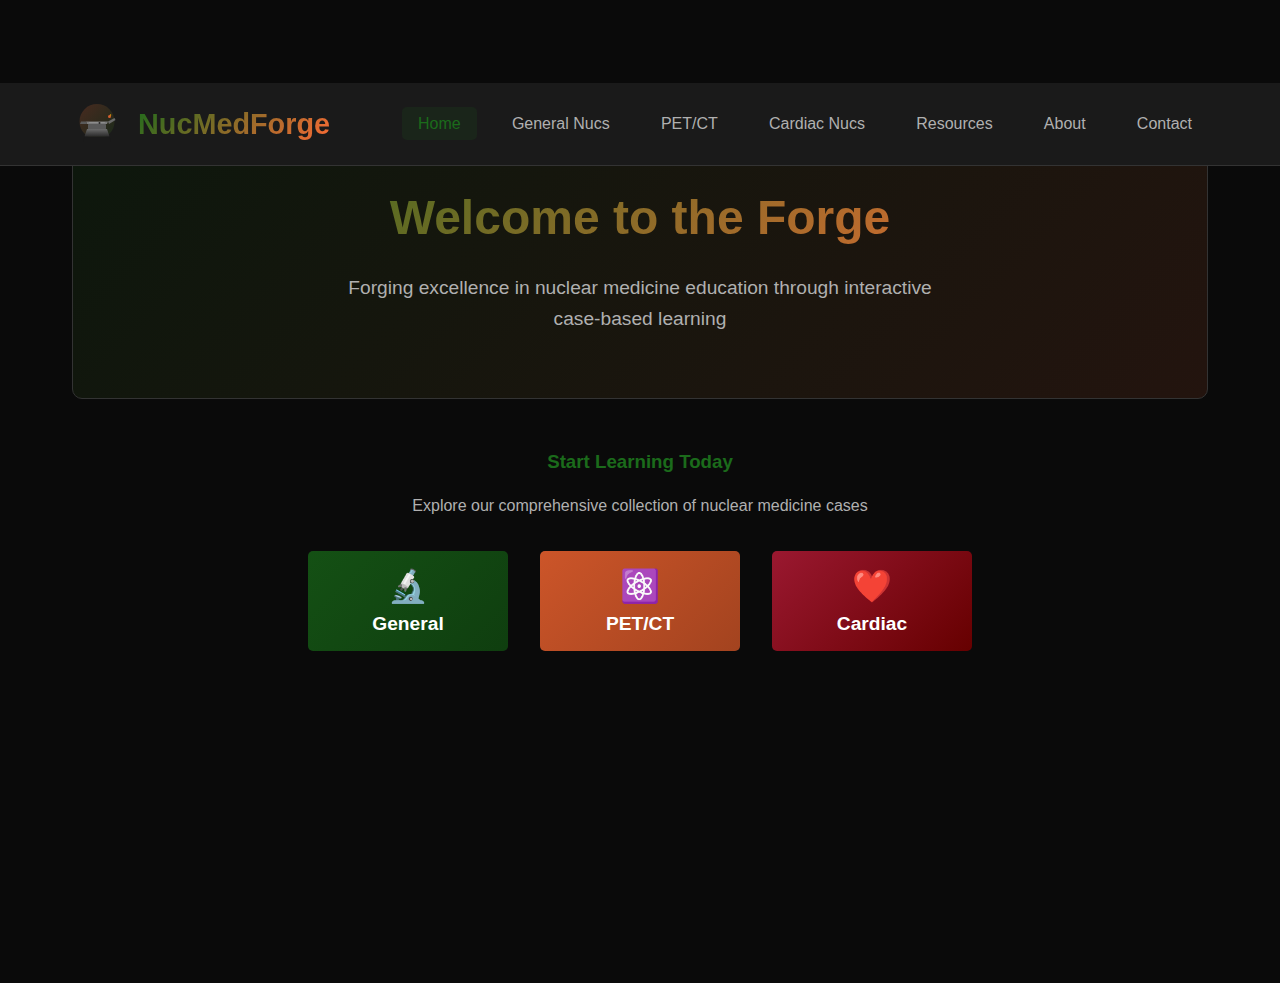
<file: index.html>
<!DOCTYPE html>
<html lang="en">
<head>
    <meta charset="UTF-8">
    <meta name="viewport" content="width=device-width, initial-scale=1.0">
    <title>NucMedForge - Nuclear Medicine Education</title>
    <style>
        :root {
            --primary-dark: #0a0a0a;
            --secondary-dark: #1a1a1a;
            --tertiary-dark: #2a2a2a;
            --primary-green: #1B6B1B;
            --secondary-green: #155015;
            --accent-orange: #ff6b35;
            --text-light: #ffffff;
            --text-muted: #b0b0b0;
            --border-color: #333333;
        }

        * {
            margin: 0;
            padding: 0;
            box-sizing: border-box;
        }

        body {
            font-family: -apple-system, BlinkMacSystemFont, 'Segoe UI', Roboto, Oxygen, Ubuntu, Cantarell, sans-serif;
            background-color: var(--primary-dark);
            color: var(--text-light);
            line-height: 1.6;
            overflow-x: hidden;
            min-height: 100vh;
        }

        /* Navigation */
        nav {
            background-color: var(--secondary-dark);
            padding: 1rem 0;
            position: sticky;
            top: 0;
            z-index: 1000;
            border-bottom: 1px solid var(--border-color);
        }

        .nav-container {
            max-width: 1200px;
            margin: 0 auto;
            padding: 0 2rem;
            display: flex;
            justify-content: space-between;
            align-items: center;
        }

        .logo {
            display: flex;
            align-items: center;
            gap: 1rem;
            text-decoration: none;
            color: var(--text-light);
        }

        .logo svg {
            width: 50px;
            height: 50px;
        }

        .logo h1 {
            font-size: 1.8rem;
            background: linear-gradient(135deg, var(--primary-green) 0%, var(--accent-orange) 100%);
            -webkit-background-clip: text;
            -webkit-text-fill-color: transparent;
            background-clip: text;
        }

        .nav-links {
            display: flex;
            gap: 1.2rem;
            list-style: none;
        }

        .nav-links a {
            color: var(--text-muted);
            text-decoration: none;
            padding: 0.5rem 1rem;
            border-radius: 5px;
            transition: all 0.3s ease;
        }

        .nav-links a:hover, .nav-links a.active {
            color: var(--primary-green);
            background-color: rgba(34, 139, 34, 0.1);
        }

        /* Main Content */
        .container {
            max-width: 1200px;
            margin: 0 auto;
            padding: 2rem;
            min-height: 100vh;
        }

        .hero {
            text-align: center;
            padding: 4rem 0;
            background: linear-gradient(135deg, rgba(34, 139, 34, 0.1) 0%, rgba(255, 107, 53, 0.1) 100%);
            border-radius: 10px;
            margin-bottom: 3rem;
            border: 1px solid var(--border-color);
        }

        .hero h2 {
            font-size: 3rem;
            margin-bottom: 1rem;
            background: linear-gradient(135deg, var(--primary-green) 0%, var(--accent-orange) 100%);
            -webkit-background-clip: text;
            -webkit-text-fill-color: transparent;
            background-clip: text;
        }

        .hero p {
            font-size: 1.2rem;
            color: var(--text-muted);
            max-width: 600px;
            margin: 0 auto;
        }

        /* Page Sections */
        .page-section {
            display: none !important;
            animation: fadeIn 0.5s ease-in;
        }

        .page-section.active {
            display: block !important;
        }

        @keyframes fadeIn {
            from { opacity: 0; transform: translateY(20px); }
            to { opacity: 1; transform: translateY(0); }
        }

        /* Course Categories */
        .course-grid {
            display: grid;
            grid-template-columns: repeat(auto-fit, minmax(300px, 1fr));
            gap: 2rem;
            margin-top: 2rem;
        }

        .course-card {
            background-color: var(--secondary-dark);
            border-radius: 10px;
            padding: 2rem;
            transition: all 0.3s ease;
            cursor: pointer;
            border: 1px solid var(--border-color);
        }

        .course-card:hover {
            border-color: var(--primary-green);
            transform: translateY(-5px);
            box-shadow: 0 10px 30px rgba(34, 139, 34, 0.2);
        }

        .course-card h3 {
            color: var(--primary-green);
            margin-bottom: 1rem;
        }

        .course-card p {
            color: var(--text-muted);
            margin-bottom: 1rem;
        }

        .case-count {
            color: var(--accent-orange);
            font-weight: bold;
        }

        /* Case Viewer */
        .case-viewer {
            background-color: var(--secondary-dark);
            border-radius: 10px;
            padding: 2rem;
            margin-top: 2rem;
            border: 1px solid var(--border-color);
        }

        .case-link {
            display: inline-block;
            padding: 0.8rem 1.5rem;
            margin: 0.5rem;
            background-color: var(--tertiary-dark);
            border-radius: 5px;
            color: var(--text-light);
            text-decoration: none;
            transition: all 0.3s ease;
            border: 1px solid var(--border-color);
        }

        .case-link:hover {
            background-color: var(--primary-green);
            border-color: var(--primary-green);
            transform: translateY(-2px);
        }

        /* Back Button */
        .back-button {
            display: inline-block;
            padding: 0.5rem 1rem;
            margin-bottom: 1rem;
            background-color: var(--tertiary-dark);
            border-radius: 5px;
            color: var(--text-light);
            text-decoration: none;
            transition: all 0.3s ease;
            border: 1px solid var(--border-color);
        }

        .back-button:hover {
            background-color: var(--accent-orange);
            border-color: var(--accent-orange);
        }

        /* Resources Page */
        .resource-section {
            background-color: var(--secondary-dark);
            border-radius: 10px;
            padding: 2rem;
            margin-bottom: 2rem;
            border: 1px solid var(--border-color);
        }

        .resource-section h3 {
            color: var(--primary-green);
            margin-bottom: 1rem;
        }

        .resource-list {
            list-style: none;
        }

        .resource-list li {
            padding: 0.5rem 0;
        }

        .resource-list a {
            color: var(--accent-orange);
            text-decoration: none;
            transition: color 0.3s ease;
        }

        .resource-list a:hover {
            color: var(--primary-green);
            text-decoration: underline;
        }

        /* Contact Form */
        .contact-form {
            max-width: 600px;
            margin: 0 auto;
        }

        .form-group {
            margin-bottom: 1.5rem;
        }

        .form-group label {
            display: block;
            margin-bottom: 0.5rem;
            color: var(--primary-green);
        }

        .form-group input,
        .form-group textarea {
            width: 100%;
            padding: 1rem;
            background-color: var(--secondary-dark);
            border: 1px solid var(--border-color);
            border-radius: 5px;
            color: var(--text-light);
            transition: border-color 0.3s ease;
        }

        .form-group input:focus,
        .form-group textarea:focus {
            outline: none;
            border-color: var(--primary-green);
        }

        .btn {
            background: linear-gradient(135deg, var(--primary-green) 0%, var(--secondary-green) 100%);
            color: var(--text-light);
            padding: 1rem 2rem;
            border: none;
            border-radius: 5px;
            font-size: 1rem;
            font-weight: bold;
            cursor: pointer;
            transition: all 0.3s ease;
        }

        .btn:hover {
            transform: translateY(-2px);
            box-shadow: 0 5px 20px rgba(34, 139, 34, 0.4);
        }

        /* About Section */
        .about-content {
            max-width: 800px;
            margin: 0 auto;
            line-height: 1.8;
        }

        .about-content h3 {
            color: var(--primary-green);
            margin: 2rem 0 1rem;
        }

        .about-content p {
            margin-bottom: 1rem;
            color: var(--text-muted);
        }

        /* Mobile Menu Toggle */
        .mobile-menu-toggle {
            display: none;
            background: none;
            border: none;
            color: var(--text-light);
            font-size: 1.5rem;
            cursor: pointer;
            padding: 0.5rem;
            z-index: 1001;
        }

        .mobile-menu-toggle:hover {
            color: var(--primary-green);
        }

        /* Responsive Design */
        @media (max-width: 1024px) {
            .nav-container {
                padding: 0 1.5rem;
            }

            .container {
                padding: 1.5rem;
            }

            .hero {
                padding: 3rem 1.5rem;
            }

            .hero h2 {
                font-size: 2.5rem;
            }

            .course-grid {
                grid-template-columns: repeat(auto-fit, minmax(250px, 1fr));
                gap: 1.5rem;
            }
        }

        @media (max-width: 768px) {
            .mobile-menu-toggle {
                display: block;
            }

            .nav-container {
                padding: 0 1rem;
                flex-wrap: wrap;
            }

            .logo {
                flex: 1;
            }

            .logo svg {
                width: 40px;
                height: 40px;
            }

            .logo h1 {
                font-size: 1.5rem;
            }

            .nav-links {
                display: none;
                flex-direction: column;
                width: 100%;
                gap: 0;
                margin-top: 1rem;
                background-color: var(--tertiary-dark);
                border-radius: 5px;
                overflow: hidden;
            }

            .nav-links.active {
                display: flex;
            }

            .nav-links a {
                padding: 1rem;
                border-bottom: 1px solid var(--border-color);
                border-radius: 0;
            }

            .nav-links li:last-child a {
                border-bottom: none;
            }

            .container {
                padding: 1rem;
            }

            .hero {
                padding: 2rem 1rem;
                margin-bottom: 2rem;
            }

            .hero h2 {
                font-size: 2rem;
                line-height: 1.2;
            }

            .hero p {
                font-size: 1rem;
                padding: 0 1rem;
            }

            .course-grid {
                grid-template-columns: 1fr;
                gap: 1rem;
            }

            .course-card {
                padding: 1.5rem;
            }

            .about-content {
                padding: 0 0.5rem;
            }

            .about-content h3 {
                font-size: 1.3rem;
            }

            .resource-section {
                padding: 1.5rem;
            }

            .contact-form {
                padding: 0 0.5rem;
            }

            .form-group input,
            .form-group textarea {
                font-size: 16px; /* Prevents zoom on iOS */
            }

            .btn {
                padding: 0.875rem 1.5rem;
                font-size: 1rem;
                width: 100%;
            }

            .case-link {
                display: block;
                margin: 0.5rem 0;
                text-align: center;
            }

            .back-button {
                display: block;
                text-align: center;
                margin-bottom: 1rem;
            }

            .case-viewer {
                padding: 1rem;
            }

            /* Home page category buttons responsive */
            div[style*="display: flex"] {
                flex-direction: column !important;
                align-items: stretch !important;
            }

            .category-btn {
                width: 100% !important;
                max-width: 300px;
                margin: 0.5rem auto !important;
            }
        }

        @media (max-width: 480px) {
            .logo h1 {
                font-size: 1.2rem;
            }

            .logo svg {
                width: 35px;
                height: 35px;
            }

            .hero h2 {
                font-size: 1.75rem;
            }

            .hero p {
                font-size: 0.95rem;
            }

            .course-card h3 {
                font-size: 1.3rem;
            }

            .resource-section h3 {
                font-size: 1.2rem;
            }

            h2 {
                font-size: 1.75rem;
            }

            .category-btn {
                font-size: 1rem !important;
            }

            .category-btn div {
                font-size: 1.5rem !important;
            }
        }

        /* Touch targets - minimum 44x44px for mobile */
        @media (hover: none) and (pointer: coarse) {
            .nav-links a,
            .course-card,
            .case-link,
            .back-button,
            .btn {
                min-height: 44px;
                display: flex;
                align-items: center;
                justify-content: center;
            }

            .course-card {
                display: block;
            }
        }
    </style>
</head>
<body>
    <nav>
        <div class="nav-container">
            <a href="#home" class="logo" data-page="home">
                <!-- Modern Anvil Logo -->
                <svg viewBox="0 0 100 100" xmlns="http://www.w3.org/2000/svg">
                    <!-- Flame/Energy burst in background -->
                    <circle cx="50" cy="45" r="35" fill="url(#glowGradient)" opacity="0.2"/>

                    <!-- Gradient definitions -->
                    <defs>
                        <linearGradient id="glowGradient" x1="0%" y1="0%" x2="100%" y2="100%">
                            <stop offset="0%" style="stop-color:#ff6b35;stop-opacity:1" />
                            <stop offset="100%" style="stop-color:#1B6B1B;stop-opacity:1" />
                        </linearGradient>
                        <linearGradient id="anvilGradient" x1="0%" y1="0%" x2="0%" y2="100%">
                            <stop offset="0%" style="stop-color:#6B6B6B;stop-opacity:1" />
                            <stop offset="50%" style="stop-color:#4A4A4A;stop-opacity:1" />
                            <stop offset="100%" style="stop-color:#2A2A2A;stop-opacity:1" />
                        </linearGradient>
                    </defs>

                    <!-- Main anvil body (from bottom to top) -->
                    <!-- Base -->
                    <path d="M25 75 L75 75 L78 85 L22 85 Z" fill="#1a1a1a"/>

                    <!-- Lower body with slight taper -->
                    <path d="M30 60 L70 60 L75 75 L25 75 Z" fill="url(#anvilGradient)"/>

                    <!-- Middle body (working surface area) -->
                    <rect x="32" y="50" width="36" height="10" fill="#5A5A5A" rx="1"/>

                    <!-- Top surface (working face) - slightly wider -->
                    <path d="M28 45 L72 45 L70 50 L30 50 Z" fill="#7A7A7A"/>

                    <!-- Horn (pointed end) on right -->
                    <path d="M72 45 L85 38 L87 42 L74 50 Z" fill="#6A6A6A"/>

                    <!-- Table/heel (flat end) on left -->
                    <path d="M28 45 L18 45 L16 50 L30 50 Z" fill="#5A5A5A"/>

                    <!-- Highlight for metallic effect -->
                    <rect x="34" y="46" width="32" height="2" fill="#9A9A9A" opacity="0.6" rx="1"/>

                    <!-- Hardy hole (circular hole in anvil) -->
                    <circle cx="55" cy="48" r="2" fill="#2a2a2a"/>

                    <!-- Accent spark/ember -->
                    <circle cx="75" cy="35" r="3" fill="#ff6b35" opacity="0.8"/>
                    <circle cx="77" cy="32" r="1.5" fill="#ffaa00" opacity="0.9"/>
                </svg>
                <h1>NucMedForge</h1>
            </a>
            <button class="mobile-menu-toggle" onclick="toggleMobileMenu()" aria-label="Toggle menu">
                ☰
            </button>
            <ul class="nav-links">
                <li><a href="#home" class="nav-link active" data-page="home">Home</a></li>
                <li><a href="#courses" class="nav-link" data-page="courses">General Nucs</a></li>
                <li><a href="#petct-courses" class="nav-link" data-page="petct-courses">PET/CT</a></li>
                <li><a href="#cardiac-courses" class="nav-link" data-page="cardiac-courses">Cardiac Nucs</a></li>
                <li><a href="#resources" class="nav-link" data-page="resources">Resources</a></li>
                <li><a href="#about" class="nav-link" data-page="about">About</a></li>
                <li><a href="#contact" class="nav-link" data-page="contact">Contact</a></li>
            </ul>
        </div>
    </nav>

    <div class="container">
        <!-- Home Page -->
        <div id="home" class="page-section active">
            <div class="hero">
                <h2>Welcome to the Forge</h2>
                <p>Forging excellence in nuclear medicine education through interactive case-based learning</p>
            </div>

            <div style="text-align: center; margin-top: 3rem;">
                <h3 style="color: var(--primary-green); margin-bottom: 1rem;">Start Learning Today</h3>
                <p style="color: var(--text-muted); margin-bottom: 2rem;">Explore our comprehensive collection of nuclear medicine cases</p>
                <div style="display: flex; gap: 2rem; justify-content: center; flex-wrap: wrap;">
                    <button type="button" class="btn category-btn" data-page="courses" style="width: 200px; font-size: 1.2rem; background: linear-gradient(135deg, #145014 0%, #0f3e0f 100%);">
                        <div style="font-size: 2rem; margin-bottom: 0.5rem;">🔬</div>
                        General
                    </button>
                    <button type="button" class="btn category-btn" data-page="petct-courses" style="width: 200px; font-size: 1.2rem; background: linear-gradient(135deg, #cc5529 0%, #a3431f 100%);">
                        <div style="font-size: 2rem; margin-bottom: 0.5rem;">⚛️</div>
                        PET/CT
                    </button>
                    <button type="button" class="btn category-btn" data-page="cardiac-courses" style="width: 200px; font-size: 1.2rem; background: linear-gradient(135deg, #9a1830 0%, #660000 100%);">
                        <div style="font-size: 2rem; margin-bottom: 0.5rem;">❤️</div>
                        Cardiac
                    </button>
                </div>
            </div>
        </div>

        <!-- General Nuclear Medicine Courses Page -->
        <div id="courses" class="page-section">
            <h2 style="text-align: center; color: var(--primary-green); margin-bottom: 2rem;">General Nuclear Medicine Courses</h2>
            
            <div class="course-grid" id="course-grid">
                <div class="course-card" onclick="showCases('vq')">
                    <h3>V/Q Scan</h3>
                    <p>Ventilation-Perfusion Scintigraphy for pulmonary embolism evaluation</p>
                    <span class="case-count">5 Cases Available</span>
                </div>
                
                <div class="course-card" onclick="showCases('hida')">
                    <h3>HIDA Scan</h3>
                    <p>Hepatobiliary Iminodiacetic Acid scan for biliary system evaluation</p>
                    <span class="case-count">4 Cases Available</span>
                </div>
                
                <div class="course-card" onclick="showCases('bone')">
                    <h3>Bone Scan</h3>
                    <p>Skeletal scintigraphy for metastases and bone pathology</p>
                    <span class="case-count">6 Cases Available</span>
                </div>
                
                <div class="course-card" onclick="showCases('thyroid')">
                    <h3>Thyroid Scan</h3>
                    <p>Thyroid uptake and imaging for thyroid disorders</p>
                    <span class="case-count">4 Cases Available</span>
                </div>
                
                <div class="course-card" onclick="showCases('renal')">
                    <h3>Renal Scan</h3>
                    <p >Renal scintigraphy for kidney function assessment</p>
                    <span class="case-count">4 Cases Available</span>
                </div>
                
                <div class="course-card" onclick="showCases('gastric')">
                    <h3>Gastric Emptying</h3>
                    <p>Evaluation of gastric motility disorders</p>
                    <span class="case-count">3 Cases Available</span>
                </div>
                
                <div class="course-card" onclick="showCases('brain')">
                    <h3>Brain SPECT</h3>
                    <p>Brain perfusion imaging for neurological disorders</p>
                    <span class="case-count">4 Cases Available</span>
                </div>

                <div class="course-card" onclick="showCases('csf')">
                    <h3>CSF Imaging</h3>
                    <p>Cerebrospinal fluid flow studies and leak detection</p>
                    <span class="case-count">3 Cases Available</span>
                </div>

                <div class="course-card" onclick="showCases('parathyroid')">
                    <h3>Parathyroid Scan</h3>
                    <p>Sestamibi imaging for parathyroid adenoma localization</p>
                    <span class="case-count">4 Cases Available</span>
                </div>

                <div class="course-card" onclick="showCases('gibleed')">
                    <h3>GI Bleed Scan</h3>
                    <p>Tagged RBC study for gastrointestinal bleeding localization</p>
                    <span class="case-count">3 Cases Available</span>
                </div>

                <div class="course-card" onclick="showCases('meckel')">
                    <h3>Meckel's Scan</h3>
                    <p>Pertechnetate imaging for Meckel's diverticulum</p>
                    <span class="case-count">3 Cases Available</span>
                </div>

                <div class="course-card" onclick="showCases('liverspleen')">
                    <h3>Liver-Spleen Scan</h3>
                    <p>Sulfur colloid imaging for hepatic and splenic evaluation</p>
                    <span class="case-count">4 Cases Available</span>
                </div>

                <div class="course-card" onclick="showCases('wbc')">
                    <h3>WBC Scan</h3>
                    <p>Labeled white blood cell imaging for infection/inflammation</p>
                    <span class="case-count">4 Cases Available</span>
                </div>
            </div>
            
            <div id="case-viewer" class="case-viewer" style="display: none;">
                <a href="#" class="back-button" onclick="hideCases(); return false;">← Back to Courses</a>
                <h3 id="case-title" style="color: var(--primary-green); margin-bottom: 1rem;"></h3>
                <div id="case-list"></div>
            </div>
        </div>

        <!-- PET/CT Courses Page -->
        <div id="petct-courses" class="page-section">
            <h2 style="text-align: center; color: var(--primary-green); margin-bottom: 2rem;">PET/CT Courses</h2>

            <div class="course-grid" id="petct-course-grid">
                <div class="course-card" onclick="showPETCases('fdgpet')">
                    <h3>FDG PET/CT</h3>
                    <p>F-18 FDG PET/CT for oncologic imaging and evaluation</p>
                    <span class="case-count">5 Cases Available</span>
                </div>

                <div class="course-card" onclick="showPETCases('psma')">
                    <h3>PSMA PET/CT</h3>
                    <p>Prostate-specific membrane antigen imaging for prostate cancer</p>
                    <span class="case-count">4 Cases Available</span>
                </div>

                <div class="course-card" onclick="showPETCases('dotate')">
                    <h3>DOTATE PET/CT</h3>
                    <p>Ga-68 DOTATATE imaging for neuroendocrine tumors</p>
                    <span class="case-count">4 Cases Available</span>
                </div>

                <div class="course-card" onclick="showPETCases('fdgbrain')">
                    <h3>FDG Brain PET/CT</h3>
                    <p>Brain FDG PET imaging for dementia and seizure evaluation</p>
                    <span class="case-count">5 Cases Available</span>
                </div>

                <div class="course-card" onclick="showPETCases('amyloid')">
                    <h3>Amyloid PET/CT</h3>
                    <p>Amyloid imaging for Alzheimer's disease evaluation</p>
                    <span class="case-count">4 Cases Available</span>
                </div>
            </div>

            <div id="petct-case-viewer" class="case-viewer" style="display: none;">
                <a href="#" class="back-button" onclick="hidePETCases(); return false;">← Back to PET/CT Courses</a>
                <h3 id="petct-case-title" style="color: var(--primary-green); margin-bottom: 1rem;"></h3>
                <div id="petct-case-list"></div>
            </div>
        </div>

        <!-- Cardiac Courses Page -->
        <div id="cardiac-courses" class="page-section">
            <h2 style="text-align: center; color: var(--primary-green); margin-bottom: 2rem;">Cardiac Nuclear Medicine Courses</h2>

            <div class="course-grid" id="cardiac-course-grid">
                <div class="course-card" onclick="showCardiacCases('mpi-spect')">
                    <h3>Myocardial Perfusion SPECT</h3>
                    <p>SPECT imaging for coronary artery disease evaluation</p>
                    <span class="case-count">5 Cases Available</span>
                </div>

                <div class="course-card" onclick="showCardiacCases('mpi-pet')">
                    <h3>Myocardial Perfusion PET/CT</h3>
                    <p>PET/CT perfusion imaging with Rb-82 or N-13 ammonia</p>
                    <span class="case-count">5 Cases Available</span>
                </div>

                <div class="course-card" onclick="showCardiacCases('viability')">
                    <h3>Myocardial Viability FDG PET/CT</h3>
                    <p>FDG PET/CT for assessment of viable myocardium</p>
                    <span class="case-count">4 Cases Available</span>
                </div>

                <div class="course-card" onclick="showCardiacCases('pyp')">
                    <h3>Amyloidosis PYP Scan</h3>
                    <p>Pyrophosphate imaging for cardiac amyloidosis</p>
                    <span class="case-count">4 Cases Available</span>
                </div>

                <div class="course-card" onclick="showCardiacCases('muga')">
                    <h3>MUGA Scan</h3>
                    <p>Multigated acquisition for ventricular function assessment</p>
                    <span class="case-count">4 Cases Available</span>
                </div>
            </div>

            <div id="cardiac-case-viewer" class="case-viewer" style="display: none;">
                <a href="#" class="back-button" onclick="hideCardiacCases(); return false;">← Back to Cardiac Courses</a>
                <h3 id="cardiac-case-title" style="color: var(--primary-green); margin-bottom: 1rem;"></h3>
                <div id="cardiac-case-list"></div>
            </div>
        </div>

        <!-- Resources Page -->
        <div id="resources" class="page-section">
            <h2 style="text-align: center; color: var(--primary-green); margin-bottom: 2rem;">Resources</h2>
            
            <div class="resource-section">
                <h3>Guidelines & Protocols</h3>
                <ul class="resource-list">
                    <li><a href="https://www.snmmi.org/ClinicalPractice/content.aspx?ItemNumber=6414" target="_blank">SNMMI Practice Guidelines</a></li>
                    <li><a href="https://www.acr.org/Clinical-Resources/ACR-Appropriateness-Criteria" target="_blank">ACR Appropriateness Criteria</a></li>
                    <li><a href="https://www.eanm.org/publications/guidelines/" target="_blank">EANM Procedure Guidelines</a></li>
                    <li><a href="#">Radiation Safety Protocols</a></li>
                </ul>
            </div>

            <div class="resource-section">
                <h3>Educational Materials</h3>
                <ul class="resource-list">
                    <li><a href="#">Nuclear Medicine Physics Basics</a></li>
                    <li><a href="#">Radiopharmaceutical Reference Guide</a></li>
                    <li><a href="#">Image Interpretation Tutorials</a></li>
                    <li><a href="#">Case-Based Learning Modules</a></li>
                </ul>
            </div>

            <div class="resource-section">
                <h3>Professional Organizations</h3>
                <ul class="resource-list">
                    <li><a href="https://www.snmmi.org/" target="_blank">Society of Nuclear Medicine and Molecular Imaging (SNMMI)</a></li>
                    <li><a href="https://www.acnmonline.org/" target="_blank">American College of Nuclear Medicine (ACNM)</a></li>
                    <li><a href="https://www.eanm.org/" target="_blank">European Association of Nuclear Medicine (EANM)</a></li>
                    <li><a href="https://www.wfnmb.org/" target="_blank">World Federation of Nuclear Medicine and Biology (WFNMB)</a></li>
                </ul>
            </div>

            <div class="resource-section">
                <h3>Journals & Publications</h3>
                <ul class="resource-list">
                    <li><a href="https://jnm.snmjournals.org/" target="_blank">Journal of Nuclear Medicine</a></li>
                    <li><a href="https://journals.lww.com/nuclearmed/pages/default.aspx" target="_blank">Clinical Nuclear Medicine</a></li>
                    <li><a href="https://www.springer.com/journal/259" target="_blank">European Journal of Nuclear Medicine</a></li>
                    <li><a href="https://www.seminarsinnuclearmedicine.com/" target="_blank">Seminars in Nuclear Medicine</a></li>
                </ul>
            </div>
        </div>

        <!-- About Page -->
        <div id="about" class="page-section">
            <div class="about-content">
                <h2 style="text-align: center; color: var(--primary-green); margin-bottom: 2rem;">About NucMedForge</h2>
                
                <h3>Our Mission</h3>
                <p>NucMedForge is dedicated to providing high-quality nuclear medicine education through interactive case-based learning. We believe that hands-on experience with real cases is the most effective way to master the art and science of nuclear medicine.</p>
                
                <h3>What We Offer</h3>
                <p>Our platform features a comprehensive collection of nuclear medicine cases embedded from PACSmini, covering all major imaging modalities including V/Q scans, HIDA scans, bone scans, and more. Each case is carefully selected to demonstrate key learning points and common clinical scenarios.</p>
                
                <h3>Our Approach</h3>
                <p>Just as a blacksmith forges metal into useful tools, we help forge nuclear medicine professionals through practical, case-based education. Our modern interface provides an optimal learning environment with carefully chosen colors that reduce eye strain during extended study sessions.</p>
                
                <h3>Who We Serve</h3>
                <p>Whether you're a resident, fellow, technologist, or practicing physician, NucMedForge provides valuable resources to enhance your nuclear medicine knowledge and skills.</p>
            </div>
        </div>

        <!-- Contact Page -->
        <div id="contact" class="page-section">
            <h2 style="text-align: center; color: var(--primary-green); margin-bottom: 2rem;">Contact Us</h2>
            
            <form class="contact-form" action="mailto:Nucmedforge@gmail.com" method="post" enctype="text/plain">
                <div class="form-group">
                    <label for="name">Name</label>
                    <input type="text" id="name" name="name" required>
                </div>
                
                <div class="form-group">
                    <label for="email">Email</label>
                    <input type="email" id="email" name="email" required>
                </div>
                
                <div class="form-group">
                    <label for="subject">Subject</label>
                    <input type="text" id="subject" name="subject" required>
                </div>
                
                <div class="form-group">
                    <label for="message">Message</label>
                    <textarea id="message" name="message" rows="5" required></textarea>
                </div>
                
                <button type="submit" class="btn">Send Message</button>
            </form>
            
            <p style="text-align: center; margin-top: 2rem; color: var(--text-muted);">
                You can also reach us directly at: <a href="mailto:Nucmedforge@gmail.com" style="color: var(--accent-orange);">Nucmedforge@gmail.com</a>
            </p>
        </div>
    </div>

    <script>
        // Mobile Menu Toggle
        function toggleMobileMenu() {
            const navLinks = document.querySelector('.nav-links');
            navLinks.classList.toggle('active');
        }

        // Close mobile menu when a link is clicked
        function closeMobileMenu() {
            const navLinks = document.querySelector('.nav-links');
            if (navLinks.classList.contains('active')) {
                navLinks.classList.remove('active');
            }
        }

        // Page Navigation
        function showPage(pageName, event) {
            closeMobileMenu();
            if (event) {
                event.preventDefault();
            }

            // Exit early if the requested page is missing
            const pageToShow = document.getElementById(pageName);
            if (!pageToShow) {
                return;
            }

            // Hide all pages
            const pages = document.querySelectorAll('.page-section');
            pages.forEach(page => page.classList.remove('active'));

            // Show selected page
            pageToShow.classList.add('active');

            // Update nav links
            const navLinks = document.querySelectorAll('.nav-link');
            navLinks.forEach(link => {
                link.classList.remove('active');
                if (link.getAttribute('data-page') === pageName) {
                    link.classList.add('active');
                }
            });

            // Hide case viewers when navigating away from courses
            if (pageName !== 'courses') {
                document.getElementById('case-viewer').style.display = 'none';
                document.getElementById('course-grid').style.display = 'grid';
            }
            if (pageName !== 'petct-courses') {
                document.getElementById('petct-case-viewer').style.display = 'none';
                document.getElementById('petct-course-grid').style.display = 'grid';
            }
            if (pageName !== 'cardiac-courses') {
                document.getElementById('cardiac-case-viewer').style.display = 'none';
                document.getElementById('cardiac-course-grid').style.display = 'grid';
            }

            // Sync the URL hash so direct links work and refreshes keep the state
            if (window.location.hash !== `#${pageName}`) {
                history.replaceState(null, '', `#${pageName}`);
            }
        }

        // Ensure correct page is shown when loading with a hash or when the hash changes
        function showPageFromHash() {
            const hash = window.location.hash.replace('#', '') || 'home';
            showPage(hash);
        }

        function bindPageNavigation() {
            const pageTriggers = document.querySelectorAll('[data-page]');
            pageTriggers.forEach(trigger => {
                trigger.addEventListener('click', (event) => {
                    const pageName = trigger.getAttribute('data-page');
                    if (!pageName) {
                        return;
                    }
                    event.preventDefault();
                    showPage(pageName);
                });
            });
        }

        window.addEventListener('hashchange', showPageFromHash);
        window.addEventListener('DOMContentLoaded', showPageFromHash);
        window.addEventListener('DOMContentLoaded', bindPageNavigation);

        // Hide cases and show course grid
        function hideCases() {
            document.getElementById('case-viewer').style.display = 'none';
            document.getElementById('course-grid').style.display = 'grid';
        }

        // Hide PET/CT cases and show course grid
        function hidePETCases() {
            document.getElementById('petct-case-viewer').style.display = 'none';
            document.getElementById('petct-course-grid').style.display = 'grid';
        }

        // Hide Cardiac cases and show course grid
        function hideCardiacCases() {
            document.getElementById('cardiac-case-viewer').style.display = 'none';
            document.getElementById('cardiac-course-grid').style.display = 'grid';
        }

        // Show Cases for Selected Category
        function showCases(category) {
            const caseViewer = document.getElementById('case-viewer');
            const caseTitle = document.getElementById('case-title');
            const caseList = document.getElementById('case-list');
            const courseGrid = document.getElementById('course-grid');
            
            // Sample case data - replace with actual PACSmini URLs.
            // Optional fields: report, teachingPoints (HTML strings shown in the case viewer).
            const cases = {
                vq: {
                    title: 'V/Q Scan Cases',
                    cases: [
                        { name: 'Case 1: Normal V/Q Scan', url: 'https://www.pacsbin.com/c/Zyd7h_3LE5?s=65ca4c98f798e67b29071703&i=65ca4c98f798e67b2907177c&ww=400&wc=5&an=true' },
                        { name: 'Case 2: High Probability PE', url: 'https://www.pacsbin.com/c/example2' },
                        { name: 'Case 3: Intermediate Probability', url: 'https://www.pacsbin.com/c/example3' },
                        { name: 'Case 4: Low Probability', url: 'https://www.pacsbin.com/c/example4' },
                        { name: 'Case 5: Matched Defects', url: 'https://www.pacsbin.com/c/example5' }
                    ]
                },
                hida: {
                    title: 'HIDA Scan Cases',
                    cases: [
                        { name: 'Case 1: Normal HIDA', url: 'https://www.pacsbin.com/c/example6' },
                        { name: 'Case 2: Acute Cholecystitis', url: 'https://www.pacsbin.com/c/example7' },
                        { name: 'Case 3: Chronic Cholecystitis', url: 'https://www.pacsbin.com/c/example8' },
                        { name: 'Case 4: Biliary Atresia', url: 'https://www.pacsbin.com/c/example9' }
                    ]
                },
                bone: {
                    title: 'Bone Scan Cases',
                    cases: [
                        { name: 'Case 1: Normal Bone Scan', url: 'https://www.pacsbin.com/c/example10' },
                        { name: 'Case 2: Metastatic Disease', url: 'https://www.pacsbin.com/c/example11' },
                        { name: 'Case 3: Osteomyelitis', url: 'https://www.pacsbin.com/c/example12' },
                        { name: 'Case 4: Stress Fracture', url: 'https://www.pacsbin.com/c/example13' },
                        { name: 'Case 5: Paget\'s Disease', url: 'https://www.pacsbin.com/c/example14' },
                        { name: 'Case 6: Prosthetic Loosening', url: 'https://www.pacsbin.com/c/example15' }
                    ]
                },
                thyroid: {
                    title: 'Thyroid Scan Cases',
                    cases: [
                        { name: 'Case 1: Normal Thyroid', url: 'https://www.pacsbin.com/c/example16' },
                        { name: 'Case 2: Graves\' Disease', url: 'https://www.pacsbin.com/c/example17' },
                        { name: 'Case 3: Toxic Nodule', url: 'https://www.pacsbin.com/c/example18' },
                        { name: 'Case 4: Thyroiditis', url: 'https://www.pacsbin.com/c/example19' }
                    ]
                },
                renal: {
                    title: 'Renal Scan Cases',
                    cases: [
                        { name: 'Case 1: Normal Renal Function', url: 'https://www.pacsbin.com/c/example25' },
                        { name: 'Case 2: Renal Artery Stenosis', url: 'https://www.pacsbin.com/c/example26' },
                        { name: 'Case 3: Obstructive Uropathy', url: 'https://www.pacsbin.com/c/example27' },
                        { name: 'Case 4: Transplant Evaluation', url: 'https://www.pacsbin.com/c/example28' }
                    ]
                },
                gastric: {
                    title: 'Gastric Emptying Cases',
                    cases: [
                        { name: 'Case 1: Normal Emptying', url: 'https://www.pacsbin.com/c/example29' },
                        { name: 'Case 2: Gastroparesis', url: 'https://www.pacsbin.com/c/example30' },
                        { name: 'Case 3: Rapid Emptying', url: 'https://www.pacsbin.com/c/example31' }
                    ]
                },
                brain: {
                    title: 'Brain SPECT Cases',
                    cases: [
                        { name: 'Case 1: Normal Brain Perfusion', url: 'https://www.pacsbin.com/c/example32' },
                        { name: 'Case 2: Alzheimer\'s Disease', url: 'https://www.pacsbin.com/c/example33' },
                        { name: 'Case 3: Seizure Focus', url: 'https://www.pacsbin.com/c/example34' },
                        { name: 'Case 4: Stroke', url: 'https://www.pacsbin.com/c/example35' }
                    ]
                },
                csf: {
                    title: 'CSF Imaging Cases',
                    cases: [
                        { name: 'Case 1: Normal CSF Flow', url: 'https://www.pacsbin.com/c/example36' },
                        { name: 'Case 2: CSF Leak - Rhinorrhea', url: 'https://www.pacsbin.com/c/example37' },
                        { name: 'Case 3: Normal Pressure Hydrocephalus', url: 'https://www.pacsbin.com/c/example38' }
                    ]
                },
                parathyroid: {
                    title: 'Parathyroid Scan Cases',
                    cases: [
                        { name: 'Case 1: Single Adenoma', url: 'https://www.pacsbin.com/c/example39' },
                        { name: 'Case 2: Double Adenoma', url: 'https://www.pacsbin.com/c/example40' },
                        { name: 'Case 3: Ectopic Parathyroid', url: 'https://www.pacsbin.com/c/example41' },
                        { name: 'Case 4: Parathyroid Hyperplasia', url: 'https://www.pacsbin.com/c/example42' }
                    ]
                },
                gibleed: {
                    title: 'GI Bleed Scan Cases',
                    cases: [
                        { name: 'Case 1: Active Small Bowel Bleed', url: 'https://www.pacsbin.com/c/example43' },
                        { name: 'Case 2: Colonic Bleeding', url: 'https://www.pacsbin.com/c/example44' },
                        { name: 'Case 3: Negative Study', url: 'https://www.pacsbin.com/c/example45' }
                    ]
                },
                meckel: {
                    title: 'Meckel\'s Scan Cases',
                    cases: [
                        { name: 'Case 1: Positive Meckel\'s', url: 'https://www.pacsbin.com/c/example46' },
                        { name: 'Case 2: False Positive - Duplication Cyst', url: 'https://www.pacsbin.com/c/example47' },
                        { name: 'Case 3: Negative Study', url: 'https://www.pacsbin.com/c/example48' }
                    ]
                },
                liverspleen: {
                    title: 'Liver-Spleen Scan Cases',
                    cases: [
                        { name: 'Case 1: Normal Study', url: 'https://www.pacsbin.com/c/example49' },
                        { name: 'Case 2: Cirrhosis with Splenomegaly', url: 'https://www.pacsbin.com/c/example50' },
                        { name: 'Case 3: Focal Nodular Hyperplasia', url: 'https://www.pacsbin.com/c/example51' },
                        { name: 'Case 4: Splenic Infarct', url: 'https://www.pacsbin.com/c/example52' }
                    ]
                },
                wbc: {
                    title: 'WBC Scan Cases',
                    cases: [
                        { name: 'Case 1: Osteomyelitis', url: 'https://www.pacsbin.com/c/example53' },
                        { name: 'Case 2: Abdominal Abscess', url: 'https://www.pacsbin.com/c/example54' },
                        { name: 'Case 3: Prosthetic Joint Infection', url: 'https://www.pacsbin.com/c/example55' },
                        { name: 'Case 4: Inflammatory Bowel Disease', url: 'https://www.pacsbin.com/c/example56' }
                    ]
                }
            };
            
            // Hide course grid and show case viewer
            courseGrid.style.display = 'none';
            caseViewer.style.display = 'block';
            
            caseTitle.textContent = cases[category].title;
            
            // Create case links
            caseList.innerHTML = '';
            cases[category].cases.forEach(caseItem => {
                const link = document.createElement('a');
                link.href = '#';
                link.className = 'case-link';
                link.textContent = caseItem.name;
                link.onclick = (e) => {
                    e.preventDefault();
                    openCaseViewer(caseItem.url, caseItem.name, caseItem.report, caseItem.teachingPoints);
                };
                caseList.appendChild(link);
            });
        }

        // Show PET/CT Cases for Selected Category
        function showPETCases(category) {
            const caseViewer = document.getElementById('petct-case-viewer');
            const caseTitle = document.getElementById('petct-case-title');
            const caseList = document.getElementById('petct-case-list');
            const courseGrid = document.getElementById('petct-course-grid');

            // PET/CT case data with placeholder PACSmini URLs.
            // Optional fields: report, teachingPoints (HTML strings shown in the case viewer).
            const petctCases = {
                fdgpet: {
                    title: 'FDG PET/CT Cases',
                    cases: [
                        { name: 'Case 1: Lung Cancer Staging', url: 'https://www.pacsbin.com/c/fdgpet1' },
                        { name: 'Case 2: Lymphoma Follow-up', url: 'https://www.pacsbin.com/c/fdgpet2' },
                        { name: 'Case 3: Colorectal Cancer Metastases', url: 'https://www.pacsbin.com/c/fdgpet3' },
                        { name: 'Case 4: Melanoma Evaluation', url: 'https://www.pacsbin.com/c/fdgpet4' },
                        { name: 'Case 5: Unknown Primary', url: 'https://www.pacsbin.com/c/fdgpet5' }
                    ]
                },
                psma: {
                    title: 'PSMA PET/CT Cases',
                    cases: [
                        { name: 'Case 1: Initial Staging', url: 'https://www.pacsbin.com/c/psma1' },
                        { name: 'Case 2: Biochemical Recurrence', url: 'https://www.pacsbin.com/c/psma2' },
                        { name: 'Case 3: Bone Metastases', url: 'https://www.pacsbin.com/c/psma3' },
                        { name: 'Case 4: Lymph Node Involvement', url: 'https://www.pacsbin.com/c/psma4' }
                    ]
                },
                dotate: {
                    title: 'DOTATE PET/CT Cases',
                    cases: [
                        { name: 'Case 1: Carcinoid Tumor', url: 'https://www.pacsbin.com/c/dotate1' },
                        { name: 'Case 2: Pancreatic NET', url: 'https://www.pacsbin.com/c/dotate2' },
                        { name: 'Case 3: Small Bowel NET', url: 'https://www.pacsbin.com/c/dotate3' },
                        { name: 'Case 4: Pheochromocytoma', url: 'https://www.pacsbin.com/c/dotate4' }
                    ]
                },
                fdgbrain: {
                    title: 'FDG Brain PET/CT Cases',
                    cases: [
                        { name: 'Case 1: Normal Brain Metabolism', url: 'https://www.pacsbin.com/c/fdgbrain1' },
                        { name: 'Case 2: Alzheimer\'s Disease', url: 'https://www.pacsbin.com/c/fdgbrain2' },
                        { name: 'Case 3: Seizure Focus Localization', url: 'https://www.pacsbin.com/c/fdgbrain3' },
                        { name: 'Case 4: Frontotemporal Dementia', url: 'https://www.pacsbin.com/c/fdgbrain4' },
                        { name: 'Case 5: Brain Tumor Evaluation', url: 'https://www.pacsbin.com/c/fdgbrain5' }
                    ]
                },
                amyloid: {
                    title: 'Amyloid PET/CT Cases',
                    cases: [
                        { name: 'Case 1: Negative Amyloid Scan', url: 'https://www.pacsbin.com/c/amyloid1' },
                        { name: 'Case 2: Positive Amyloid - Alzheimer\'s', url: 'https://www.pacsbin.com/c/amyloid2' },
                        { name: 'Case 3: Early Amyloid Deposition', url: 'https://www.pacsbin.com/c/amyloid3' },
                        { name: 'Case 4: Diffuse Amyloid Burden', url: 'https://www.pacsbin.com/c/amyloid4' }
                    ]
                }
            };

            // Hide course grid and show case viewer
            courseGrid.style.display = 'none';
            caseViewer.style.display = 'block';

            caseTitle.textContent = petctCases[category].title;

            // Create case links
            caseList.innerHTML = '';
            petctCases[category].cases.forEach(caseItem => {
                const link = document.createElement('a');
                link.href = '#';
                link.className = 'case-link';
                link.textContent = caseItem.name;
                link.onclick = (e) => {
                    e.preventDefault();
                    openCaseViewer(caseItem.url, caseItem.name, caseItem.report, caseItem.teachingPoints);
                };
                caseList.appendChild(link);
            });
        }

        // Show Cardiac Cases for Selected Category
        function showCardiacCases(category) {
            const caseViewer = document.getElementById('cardiac-case-viewer');
            const caseTitle = document.getElementById('cardiac-case-title');
            const caseList = document.getElementById('cardiac-case-list');
            const courseGrid = document.getElementById('cardiac-course-grid');

            // Cardiac case data with placeholder PACSmini URLs.
            // Optional fields: report, teachingPoints (HTML strings shown in the case viewer).
            const cardiacCases = {
                'mpi-spect': {
                    title: 'Myocardial Perfusion SPECT Cases',
                    cases: [
                        { name: 'Case 1: Normal MPI SPECT', url: 'https://www.pacsbin.com/c/mpi-spect1' },
                        { name: 'Case 2: Reversible Ischemia - LAD Territory', url: 'https://www.pacsbin.com/c/mpi-spect2' },
                        { name: 'Case 3: Fixed Defect - Inferior Wall Infarct', url: 'https://www.pacsbin.com/c/mpi-spect3' },
                        { name: 'Case 4: Multi-vessel Disease', url: 'https://www.pacsbin.com/c/mpi-spect4' },
                        { name: 'Case 5: Balanced Ischemia', url: 'https://www.pacsbin.com/c/mpi-spect5' }
                    ]
                },
                'mpi-pet': {
                    title: 'Myocardial Perfusion PET/CT Cases',
                    cases: [
                        { name: 'Case 1: Normal MPI PET', url: 'https://www.pacsbin.com/c/mpi-pet1' },
                        { name: 'Case 2: Reversible Ischemia - RCA Territory', url: 'https://www.pacsbin.com/c/mpi-pet2' },
                        { name: 'Case 3: Mixed Defect - LCx Territory', url: 'https://www.pacsbin.com/c/mpi-pet3' },
                        { name: 'Case 4: Three Vessel Disease', url: 'https://www.pacsbin.com/c/mpi-pet4' },
                        { name: 'Case 5: Post-CABG Evaluation', url: 'https://www.pacsbin.com/c/mpi-pet5' }
                    ]
                },
                'viability': {
                    title: 'Myocardial Viability FDG PET/CT Cases',
                    cases: [
                        { name: 'Case 1: Hibernating Myocardium', url: 'https://www.pacsbin.com/c/viability1' },
                        { name: 'Case 2: Scar Tissue - No Viability', url: 'https://www.pacsbin.com/c/viability2' },
                        { name: 'Case 3: Mixed Pattern - Viable and Scarred', url: 'https://www.pacsbin.com/c/viability3' },
                        { name: 'Case 4: Extensive Viable Myocardium', url: 'https://www.pacsbin.com/c/viability4' }
                    ]
                },
                'pyp': {
                    title: 'Amyloidosis PYP Scan Cases',
                    cases: [
                        { name: 'Case 1: Negative PYP - No Cardiac Amyloid', url: 'https://www.pacsbin.com/c/pyp1' },
                        { name: 'Case 2: Positive PYP - ATTR Amyloidosis', url: 'https://www.pacsbin.com/c/pyp2' },
                        { name: 'Case 3: Strongly Positive - Grade 3 Uptake', url: 'https://www.pacsbin.com/c/pyp3' },
                        { name: 'Case 4: Equivocal Uptake', url: 'https://www.pacsbin.com/c/pyp4' }
                    ]
                },
                'muga': {
                    title: 'MUGA Scan Cases',
                    cases: [
                        { name: 'Case 1: Normal LVEF and Wall Motion', url: 'https://www.pacsbin.com/c/muga1' },
                        { name: 'Case 2: Reduced LVEF - Global Hypokinesis', url: 'https://www.pacsbin.com/c/muga2' },
                        { name: 'Case 3: Regional Wall Motion Abnormality', url: 'https://www.pacsbin.com/c/muga3' },
                        { name: 'Case 4: Cardiotoxicity Monitoring', url: 'https://www.pacsbin.com/c/muga4' }
                    ]
                }
            };

            // Hide course grid and show case viewer
            courseGrid.style.display = 'none';
            caseViewer.style.display = 'block';

            caseTitle.textContent = cardiacCases[category].title;

            // Create case links
            caseList.innerHTML = '';
            cardiacCases[category].cases.forEach(caseItem => {
                const link = document.createElement('a');
                link.href = '#';
                link.className = 'case-link';
                link.textContent = caseItem.name;
                link.onclick = (e) => {
                    e.preventDefault();
                    openCaseViewer(caseItem.url, caseItem.name, caseItem.report, caseItem.teachingPoints);
                };
                caseList.appendChild(link);
            });
        }

        // Open Case Viewer in New Tab
        function openCaseViewer(url, caseName, reportHtml, teachingPointsHtml) {
            // Create HTML content for the new tab
            const reportContent = reportHtml ?? 'Enter your case report here...';
            const teachingPointsContent = teachingPointsHtml ?? 'Enter teaching points here...';
            const htmlContent = `
                <!DOCTYPE html>
                <html>
                <head>
                    <title>${caseName} - NucMedForge</title>
                    <style>
                        body {
                            margin: 0;
                            font-family: -apple-system, BlinkMacSystemFont, 'Segoe UI', Roboto, sans-serif;
                            background-color: #0a0a0a;
                            color: #ffffff;
                            overflow: hidden;
                        }
                        .viewer-container {
                            display: grid;
                            grid-template-columns: 1fr 350px;
                            grid-template-rows: 1fr 250px;
                            height: 100vh;
                            gap: 0;
                            padding: 10px;
                        }
                        .case-iframe {
                            grid-column: 1;
                            grid-row: 1;
                            background-color: #1a1a1a;
                            border-radius: 5px;
                            overflow: hidden;
                            margin-right: 5px;
                            margin-bottom: 5px;
                        }
                        .case-iframe iframe {
                            width: 100%;
                            height: 100%;
                            border: none;
                        }
                        .sidebar {
                            grid-column: 2;
                            grid-row: 1 / 3;
                            background-color: #1a1a1a;
                            border-radius: 5px;
                            padding: 20px;
                            overflow-y: auto;
                            position: relative;
                            margin-left: 5px;
                            display: flex;
                            flex-direction: column;
                        }
                        .teaching-points {
                            grid-column: 1;
                            grid-row: 2;
                            background-color: #1a1a1a;
                            border-radius: 5px;
                            padding: 20px;
                            overflow-y: auto;
                            position: relative;
                            margin-right: 5px;
                            margin-top: 5px;
                        }
                        .resize-handle-vertical {
                            position: absolute;
                            left: -10px;
                            top: 0;
                            bottom: 0;
                            width: 20px;
                            cursor: ew-resize;
                            background-color: transparent;
                            z-index: 10;
                            display: flex;
                            align-items: center;
                            justify-content: center;
                        }
                        .resize-handle-vertical::before {
                            content: '';
                            width: 4px;
                            height: 40px;
                            background-color: rgba(34, 139, 34, 0.4);
                            border-radius: 2px;
                            transition: all 0.2s ease;
                        }
                        .resize-handle-vertical:hover::before {
                            background-color: rgba(34, 139, 34, 0.8);
                            height: 60px;
                            width: 6px;
                        }
                        .resize-handle-horizontal {
                            position: absolute;
                            left: 0;
                            right: 0;
                            top: -10px;
                            height: 20px;
                            cursor: ns-resize;
                            background-color: transparent;
                            z-index: 10;
                            display: flex;
                            align-items: center;
                            justify-content: center;
                        }
                        .resize-handle-horizontal::before {
                            content: '';
                            width: 40px;
                            height: 4px;
                            background-color: rgba(34, 139, 34, 0.4);
                            border-radius: 2px;
                            transition: all 0.2s ease;
                        }
                        .resize-handle-horizontal:hover::before {
                            background-color: rgba(34, 139, 34, 0.8);
                            width: 60px;
                            height: 6px;
                        }
                        h2 {
                            color: #228B22;
                            margin-top: 0;
                            margin-bottom: 15px;
                        }
                        h3 {
                            color: #ff6b35;
                            margin-top: 20px;
                        }
                        .static-content {
                            background-color: #2a2a2a;
                            border: 1px solid #333;
                            border-radius: 5px;
                            padding: 10px;
                            color: #fff;
                            min-height: 100px;
                            white-space: pre-wrap;
                        }
                        .resizing {
                            user-select: none;
                        }
                    </style>
                </head>
                <body>
                    <div class="viewer-container" id="viewerContainer">
                        <div class="case-iframe">
                            <iframe src="${url}"></iframe>
                        </div>
                        <div class="sidebar">
                            <div class="resize-handle-vertical" id="sidebarHandle"></div>
                            <h2>Report</h2>
                            <div id="report-content" class="static-content">${reportContent}</div>
                        </div>
                        <div class="teaching-points">
                            <div class="resize-handle-horizontal" id="teachingHandle"></div>
                            <h2>Teaching Points</h2>
                            <div class="static-content">${teachingPointsContent}</div>
                        </div>
                    </div>
                    <script>
                        // Resize sidebar (right column)
                        const sidebarHandle = document.getElementById('sidebarHandle');
                        const viewerContainer = document.getElementById('viewerContainer');
                        let isResizingSidebar = false;
                        let startX = 0;
                        let startWidth = 0;

                        sidebarHandle.addEventListener('mousedown', (e) => {
                            isResizingSidebar = true;
                            startX = e.clientX;
                            const sidebar = sidebarHandle.parentElement;
                            startWidth = sidebar.offsetWidth;
                            document.body.classList.add('resizing');
                            e.preventDefault();
                        });

                        // Resize teaching points (bottom bar)
                        const teachingHandle = document.getElementById('teachingHandle');
                        let isResizingTeaching = false;
                        let startY = 0;
                        let startHeight = 0;

                        teachingHandle.addEventListener('mousedown', (e) => {
                            isResizingTeaching = true;
                            startY = e.clientY;
                            const teaching = teachingHandle.parentElement;
                            startHeight = teaching.offsetHeight;
                            document.body.classList.add('resizing');
                            e.preventDefault();
                        });

                        document.addEventListener('mousemove', (e) => {
                            if (isResizingSidebar) {
                                const delta = startX - e.clientX;
                                const newWidth = Math.max(200, Math.min(800, startWidth + delta));
                                viewerContainer.style.gridTemplateColumns = \`1fr \${newWidth}px\`;
                            }
                            if (isResizingTeaching) {
                                const delta = startY - e.clientY;
                                const newHeight = Math.max(100, Math.min(600, startHeight + delta));
                                viewerContainer.style.gridTemplateRows = \`1fr \${newHeight}px\`;
                            }
                        });

                        document.addEventListener('mouseup', () => {
                            if (isResizingSidebar || isResizingTeaching) {
                                document.body.classList.remove('resizing');
                            }
                            isResizingSidebar = false;
                            isResizingTeaching = false;
                        });
                    <\/script>
                </body>
                </html>
            `;

            // Open in new tab
            const newTab = window.open('', '_blank');
            newTab.document.write(htmlContent);
            newTab.document.close();
        }

        // Handle Contact Form
        function handleSubmit(event) {
            event.preventDefault();
            alert('Thank you for your message! We will get back to you soon.');
            event.target.reset();
        }
    </script>
</body>
</html>
</file>
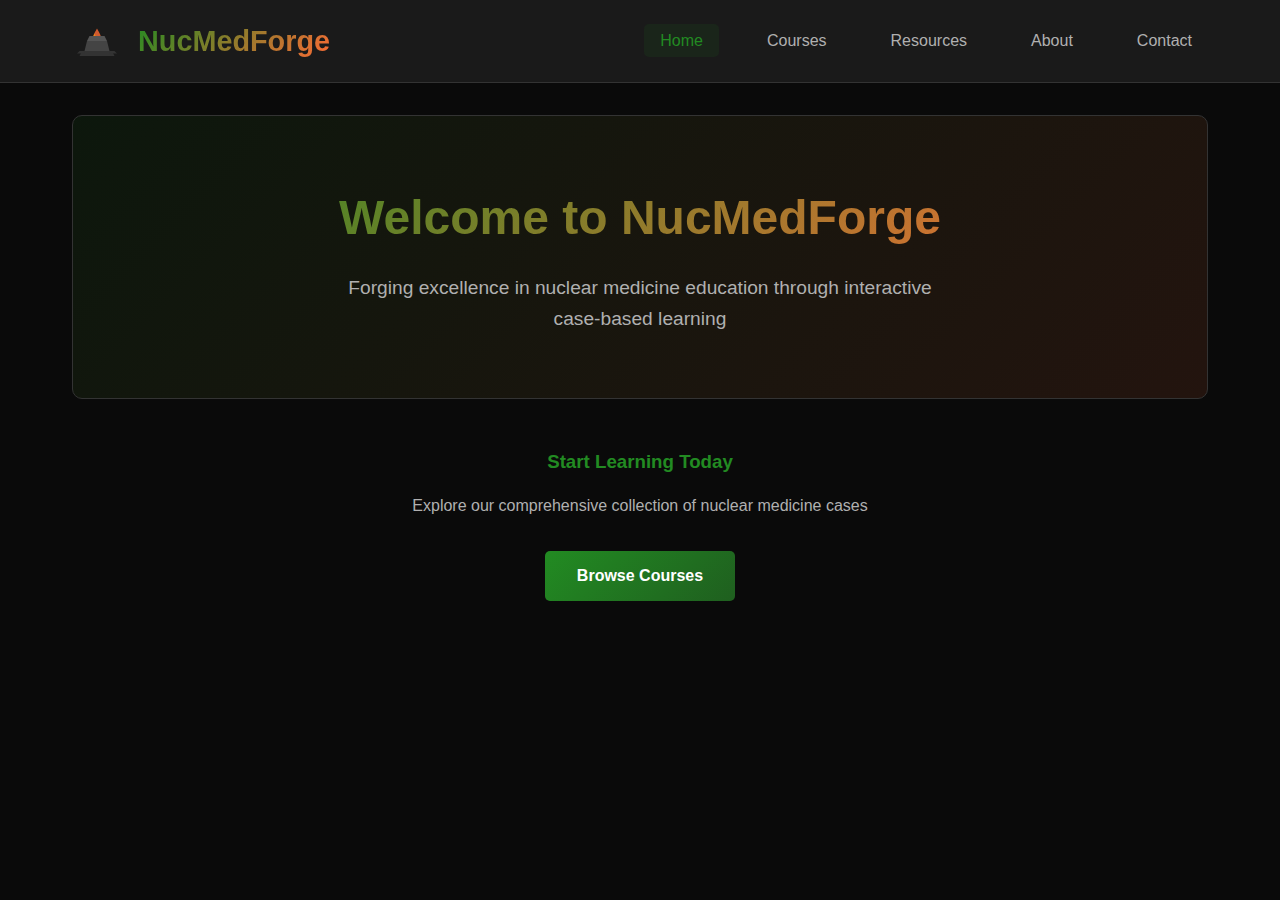
<file: index5.html>
<!DOCTYPE html>
<html lang="en">
<head>
    <meta charset="UTF-8">
    <meta name="viewport" content="width=device-width, initial-scale=1.0">
    <title>NucMedForge - Nuclear Medicine Education</title>
    <style>
        :root {
            --primary-dark: #0a0a0a;
            --secondary-dark: #1a1a1a;
            --tertiary-dark: #2a2a2a;
            --primary-green: #228B22;
            --secondary-green: #1F5F1F;
            --accent-orange: #ff6b35;
            --text-light: #ffffff;
            --text-muted: #b0b0b0;
            --border-color: #333333;
        }

        * {
            margin: 0;
            padding: 0;
            box-sizing: border-box;
        }

        body {
            font-family: -apple-system, BlinkMacSystemFont, 'Segoe UI', Roboto, Oxygen, Ubuntu, Cantarell, sans-serif;
            background-color: var(--primary-dark);
            color: var(--text-light);
            line-height: 1.6;
        }

        /* Navigation */
        nav {
            background-color: var(--secondary-dark);
            padding: 1rem 0;
            position: sticky;
            top: 0;
            z-index: 1000;
            border-bottom: 1px solid var(--border-color);
        }

        .nav-container {
            max-width: 1200px;
            margin: 0 auto;
            padding: 0 2rem;
            display: flex;
            justify-content: space-between;
            align-items: center;
        }

        .logo {
            display: flex;
            align-items: center;
            gap: 1rem;
            text-decoration: none;
            color: var(--text-light);
        }

        .logo svg {
            width: 50px;
            height: 50px;
        }

        .logo h1 {
            font-size: 1.8rem;
            background: linear-gradient(135deg, var(--primary-green) 0%, var(--accent-orange) 100%);
            -webkit-background-clip: text;
            -webkit-text-fill-color: transparent;
            background-clip: text;
        }

        .nav-links {
            display: flex;
            gap: 2rem;
            list-style: none;
        }

        .nav-links a {
            color: var(--text-muted);
            text-decoration: none;
            padding: 0.5rem 1rem;
            border-radius: 5px;
            transition: all 0.3s ease;
        }

        .nav-links a:hover, .nav-links a.active {
            color: var(--primary-green);
            background-color: rgba(34, 139, 34, 0.1);
        }

        /* Main Content */
        .container {
            max-width: 1200px;
            margin: 0 auto;
            padding: 2rem;
        }

        .hero {
            text-align: center;
            padding: 4rem 0;
            background: linear-gradient(135deg, rgba(34, 139, 34, 0.1) 0%, rgba(255, 107, 53, 0.1) 100%);
            border-radius: 10px;
            margin-bottom: 3rem;
            border: 1px solid var(--border-color);
        }

        .hero h2 {
            font-size: 3rem;
            margin-bottom: 1rem;
            background: linear-gradient(135deg, var(--primary-green) 0%, var(--accent-orange) 100%);
            -webkit-background-clip: text;
            -webkit-text-fill-color: transparent;
            background-clip: text;
        }

        .hero p {
            font-size: 1.2rem;
            color: var(--text-muted);
            max-width: 600px;
            margin: 0 auto;
        }

        /* Page Sections */
        .page-section {
            display: none;
            animation: fadeIn 0.5s ease-in;
        }

        .page-section.active {
            display: block;
        }

        @keyframes fadeIn {
            from { opacity: 0; transform: translateY(20px); }
            to { opacity: 1; transform: translateY(0); }
        }

        /* Course Categories */
        .course-grid {
            display: grid;
            grid-template-columns: repeat(auto-fit, minmax(300px, 1fr));
            gap: 2rem;
            margin-top: 2rem;
        }

        .course-card {
            background-color: var(--secondary-dark);
            border-radius: 10px;
            padding: 2rem;
            transition: all 0.3s ease;
            cursor: pointer;
            border: 1px solid var(--border-color);
        }

        .course-card:hover {
            border-color: var(--primary-green);
            transform: translateY(-5px);
            box-shadow: 0 10px 30px rgba(34, 139, 34, 0.2);
        }

        .course-card h3 {
            color: var(--primary-green);
            margin-bottom: 1rem;
        }

        .course-card p {
            color: var(--text-muted);
            margin-bottom: 1rem;
        }

        .case-count {
            color: var(--accent-orange);
            font-weight: bold;
        }

        /* Case Viewer */
        .case-viewer {
            background-color: var(--secondary-dark);
            border-radius: 10px;
            padding: 2rem;
            margin-top: 2rem;
            border: 1px solid var(--border-color);
        }

        .case-link {
            display: inline-block;
            padding: 0.8rem 1.5rem;
            margin: 0.5rem;
            background-color: var(--tertiary-dark);
            border-radius: 5px;
            color: var(--text-light);
            text-decoration: none;
            transition: all 0.3s ease;
            border: 1px solid var(--border-color);
        }

        .case-link:hover {
            background-color: var(--primary-green);
            border-color: var(--primary-green);
            transform: translateY(-2px);
        }

        /* Back Button */
        .back-button {
            display: inline-block;
            padding: 0.5rem 1rem;
            margin-bottom: 1rem;
            background-color: var(--tertiary-dark);
            border-radius: 5px;
            color: var(--text-light);
            text-decoration: none;
            transition: all 0.3s ease;
            border: 1px solid var(--border-color);
        }

        .back-button:hover {
            background-color: var(--accent-orange);
            border-color: var(--accent-orange);
        }

        /* Resources Page */
        .resource-section {
            background-color: var(--secondary-dark);
            border-radius: 10px;
            padding: 2rem;
            margin-bottom: 2rem;
            border: 1px solid var(--border-color);
        }

        .resource-section h3 {
            color: var(--primary-green);
            margin-bottom: 1rem;
        }

        .resource-list {
            list-style: none;
        }

        .resource-list li {
            padding: 0.5rem 0;
        }

        .resource-list a {
            color: var(--accent-orange);
            text-decoration: none;
            transition: color 0.3s ease;
        }

        .resource-list a:hover {
            color: var(--primary-green);
            text-decoration: underline;
        }

        /* Contact Form */
        .contact-form {
            max-width: 600px;
            margin: 0 auto;
        }

        .form-group {
            margin-bottom: 1.5rem;
        }

        .form-group label {
            display: block;
            margin-bottom: 0.5rem;
            color: var(--primary-green);
        }

        .form-group input,
        .form-group textarea {
            width: 100%;
            padding: 1rem;
            background-color: var(--secondary-dark);
            border: 1px solid var(--border-color);
            border-radius: 5px;
            color: var(--text-light);
            transition: border-color 0.3s ease;
        }

        .form-group input:focus,
        .form-group textarea:focus {
            outline: none;
            border-color: var(--primary-green);
        }

        .btn {
            background: linear-gradient(135deg, var(--primary-green) 0%, var(--secondary-green) 100%);
            color: var(--text-light);
            padding: 1rem 2rem;
            border: none;
            border-radius: 5px;
            font-size: 1rem;
            font-weight: bold;
            cursor: pointer;
            transition: all 0.3s ease;
        }

        .btn:hover {
            transform: translateY(-2px);
            box-shadow: 0 5px 20px rgba(34, 139, 34, 0.4);
        }

        /* About Section */
        .about-content {
            max-width: 800px;
            margin: 0 auto;
            line-height: 1.8;
        }

        .about-content h3 {
            color: var(--primary-green);
            margin: 2rem 0 1rem;
        }

        .about-content p {
            margin-bottom: 1rem;
            color: var(--text-muted);
        }

        /* Responsive */
        @media (max-width: 768px) {
            .nav-links {
                flex-direction: column;
                gap: 0.5rem;
            }

            .hero h2 {
                font-size: 2rem;
            }

            .course-grid {
                grid-template-columns: 1fr;
            }
        }
    </style>
</head>
<body>
    <nav>
        <div class="nav-container">
            <a href="#" class="logo" onclick="showPage('home', event)">
                <!-- Anvil with Flame Logo -->
                <svg viewBox="0 0 100 100" xmlns="http://www.w3.org/2000/svg">
                    <!-- Flame behind anvil -->
                    <path d="M50 25 C45 35, 40 40, 42 50 C44 45, 46 42, 50 40 C54 42, 56 45, 58 50 C60 40, 55 35, 50 25" 
                          fill="#ff6b35" opacity="0.8"/>
                    <path d="M45 35 C43 40, 41 43, 42 48 C43 45, 44 43, 45 42 C46 43, 47 45, 48 48 C49 43, 47 40, 45 35" 
                          fill="#ffaa00" opacity="0.6"/>
                    
                    <!-- Anvil -->
                    <path d="M20 70 L80 70 L85 80 L15 80 Z" fill="#333"/>
                    <path d="M30 50 L70 50 L75 70 L25 70 Z" fill="#444"/>
                    <path d="M35 40 L65 40 L70 50 L30 50 Z" fill="#555"/>
                    
                    <!-- Anvil horn -->
                    <path d="M15 70 L25 70 L25 75 L10 75 Z" fill="#333"/>
                    <path d="M75 70 L85 70 L90 75 L75 75 Z" fill="#333"/>
                </svg>
                <h1>NucMedForge</h1>
            </a>
            <ul class="nav-links">
                <li><a href="#" onclick="showPage('home', event)" class="nav-link active" data-page="home">Home</a></li>
                <li><a href="#" onclick="showPage('courses', event)" class="nav-link" data-page="courses">Courses</a></li>
                <li><a href="#" onclick="showPage('resources', event)" class="nav-link" data-page="resources">Resources</a></li>
                <li><a href="#" onclick="showPage('about', event)" class="nav-link" data-page="about">About</a></li>
                <li><a href="#" onclick="showPage('contact', event)" class="nav-link" data-page="contact">Contact</a></li>
            </ul>
        </div>
    </nav>

    <div class="container">
        <!-- Home Page -->
        <div id="home" class="page-section active">
            <div class="hero">
                <h2>Welcome to NucMedForge</h2>
                <p>Forging excellence in nuclear medicine education through interactive case-based learning</p>
            </div>
            
            <div style="text-align: center; margin-top: 3rem;">
                <h3 style="color: var(--primary-green); margin-bottom: 1rem;">Start Learning Today</h3>
                <p style="color: var(--text-muted); margin-bottom: 2rem;">Explore our comprehensive collection of nuclear medicine cases</p>
                <button class="btn" onclick="showPage('courses', event)">Browse Courses</button>
            </div>
        </div>

        <!-- Courses Page -->
        <div id="courses" class="page-section">
            <h2 style="text-align: center; color: var(--primary-green); margin-bottom: 2rem;">General Nuclear Medicine Courses</h2>
            
            <div class="course-grid" id="course-grid">
                <div class="course-card" onclick="showCases('vq')">
                    <h3>V/Q Scan</h3>
                    <p>Ventilation-Perfusion Scintigraphy for pulmonary embolism evaluation</p>
                    <span class="case-count">5 Cases Available</span>
                </div>
                
                <div class="course-card" onclick="showCases('hida')">
                    <h3>HIDA Scan</h3>
                    <p>Hepatobiliary Iminodiacetic Acid scan for biliary system evaluation</p>
                    <span class="case-count">4 Cases Available</span>
                </div>
                
                <div class="course-card" onclick="showCases('bone')">
                    <h3>Bone Scan</h3>
                    <p>Skeletal scintigraphy for metastases and bone pathology</p>
                    <span class="case-count">6 Cases Available</span>
                </div>
                
                <div class="course-card" onclick="showCases('thyroid')">
                    <h3>Thyroid Scan</h3>
                    <p>Thyroid uptake and imaging for thyroid disorders</p>
                    <span class="case-count">4 Cases Available</span>
                </div>
                
                <div class="course-card" onclick="showCases('renal')">
                    <h3>Renal Scan</h3>
                    <p >Renal scintigraphy for kidney function assessment</p>
                    <span class="case-count">4 Cases Available</span>
                </div>
                
                <div class="course-card" onclick="showCases('gastric')">
                    <h3>Gastric Emptying</h3>
                    <p>Evaluation of gastric motility disorders</p>
                    <span class="case-count">3 Cases Available</span>
                </div>
                
                <div class="course-card" onclick="showCases('brain')">
                    <h3>Brain SPECT</h3>
                    <p>Brain perfusion imaging for neurological disorders</p>
                    <span class="case-count">4 Cases Available</span>
                </div>

                <div class="course-card" onclick="showCases('csf')">
                    <h3>CSF Imaging</h3>
                    <p>Cerebrospinal fluid flow studies and leak detection</p>
                    <span class="case-count">3 Cases Available</span>
                </div>

                <div class="course-card" onclick="showCases('parathyroid')">
                    <h3>Parathyroid Scan</h3>
                    <p>Sestamibi imaging for parathyroid adenoma localization</p>
                    <span class="case-count">4 Cases Available</span>
                </div>

                <div class="course-card" onclick="showCases('gibleed')">
                    <h3>GI Bleed Scan</h3>
                    <p>Tagged RBC study for gastrointestinal bleeding localization</p>
                    <span class="case-count">3 Cases Available</span>
                </div>

                <div class="course-card" onclick="showCases('meckel')">
                    <h3>Meckel's Scan</h3>
                    <p>Pertechnetate imaging for Meckel's diverticulum</p>
                    <span class="case-count">3 Cases Available</span>
                </div>

                <div class="course-card" onclick="showCases('liverspleen')">
                    <h3>Liver-Spleen Scan</h3>
                    <p>Sulfur colloid imaging for hepatic and splenic evaluation</p>
                    <span class="case-count">4 Cases Available</span>
                </div>

                <div class="course-card" onclick="showCases('wbc')">
                    <h3>WBC Scan</h3>
                    <p>Labeled white blood cell imaging for infection/inflammation</p>
                    <span class="case-count">4 Cases Available</span>
                </div>
            </div>
            
            <div id="case-viewer" class="case-viewer" style="display: none;">
                <a href="#" class="back-button" onclick="hideCases()">← Back to Courses</a>
                <h3 id="case-title" style="color: var(--primary-green); margin-bottom: 1rem;"></h3>
                <div id="case-list"></div>
            </div>
        </div>

        <!-- Resources Page -->
        <div id="resources" class="page-section">
            <h2 style="text-align: center; color: var(--primary-green); margin-bottom: 2rem;">Resources</h2>
            
            <div class="resource-section">
                <h3>Guidelines & Protocols</h3>
                <ul class="resource-list">
                    <li><a href="https://www.snmmi.org/ClinicalPractice/content.aspx?ItemNumber=6414" target="_blank">SNMMI Practice Guidelines</a></li>
                    <li><a href="https://www.acr.org/Clinical-Resources/ACR-Appropriateness-Criteria" target="_blank">ACR Appropriateness Criteria</a></li>
                    <li><a href="https://www.eanm.org/publications/guidelines/" target="_blank">EANM Procedure Guidelines</a></li>
                    <li><a href="#">Radiation Safety Protocols</a></li>
                </ul>
            </div>

            <div class="resource-section">
                <h3>Educational Materials</h3>
                <ul class="resource-list">
                    <li><a href="#">Nuclear Medicine Physics Basics</a></li>
                    <li><a href="#">Radiopharmaceutical Reference Guide</a></li>
                    <li><a href="#">Image Interpretation Tutorials</a></li>
                    <li><a href="#">Case-Based Learning Modules</a></li>
                </ul>
            </div>

            <div class="resource-section">
                <h3>Professional Organizations</h3>
                <ul class="resource-list">
                    <li><a href="https://www.snmmi.org/" target="_blank">Society of Nuclear Medicine and Molecular Imaging (SNMMI)</a></li>
                    <li><a href="https://www.acnmonline.org/" target="_blank">American College of Nuclear Medicine (ACNM)</a></li>
                    <li><a href="https://www.eanm.org/" target="_blank">European Association of Nuclear Medicine (EANM)</a></li>
                    <li><a href="https://www.wfnmb.org/" target="_blank">World Federation of Nuclear Medicine and Biology (WFNMB)</a></li>
                </ul>
            </div>

            <div class="resource-section">
                <h3>Journals & Publications</h3>
                <ul class="resource-list">
                    <li><a href="https://jnm.snmjournals.org/" target="_blank">Journal of Nuclear Medicine</a></li>
                    <li><a href="https://journals.lww.com/nuclearmed/pages/default.aspx" target="_blank">Clinical Nuclear Medicine</a></li>
                    <li><a href="https://www.springer.com/journal/259" target="_blank">European Journal of Nuclear Medicine</a></li>
                    <li><a href="https://www.seminarsinnuclearmedicine.com/" target="_blank">Seminars in Nuclear Medicine</a></li>
                </ul>
            </div>
        </div>

        <!-- About Page -->
        <div id="about" class="page-section">
            <div class="about-content">
                <h2 style="text-align: center; color: var(--primary-green); margin-bottom: 2rem;">About NucMedForge</h2>
                
                <h3>Our Mission</h3>
                <p>NucMedForge is dedicated to providing high-quality nuclear medicine education through interactive case-based learning. We believe that hands-on experience with real cases is the most effective way to master the art and science of nuclear medicine.</p>
                
                <h3>What We Offer</h3>
                <p>Our platform features a comprehensive collection of nuclear medicine cases embedded from PACSmini, covering all major imaging modalities including V/Q scans, HIDA scans, bone scans, and more. Each case is carefully selected to demonstrate key learning points and common clinical scenarios.</p>
                
                <h3>Our Approach</h3>
                <p>Just as a blacksmith forges metal into useful tools, we help forge nuclear medicine professionals through practical, case-based education. Our modern interface provides an optimal learning environment with carefully chosen colors that reduce eye strain during extended study sessions.</p>
                
                <h3>Who We Serve</h3>
                <p>Whether you're a resident, fellow, technologist, or practicing physician, NucMedForge provides valuable resources to enhance your nuclear medicine knowledge and skills.</p>
            </div>
        </div>

        <!-- Contact Page -->
        <div id="contact" class="page-section">
            <h2 style="text-align: center; color: var(--primary-green); margin-bottom: 2rem;">Contact Us</h2>
            
            <form class="contact-form" action="mailto:Nucmedforge@gmail.com" method="post" enctype="text/plain">
                <div class="form-group">
                    <label for="name">Name</label>
                    <input type="text" id="name" name="name" required>
                </div>
                
                <div class="form-group">
                    <label for="email">Email</label>
                    <input type="email" id="email" name="email" required>
                </div>
                
                <div class="form-group">
                    <label for="subject">Subject</label>
                    <input type="text" id="subject" name="subject" required>
                </div>
                
                <div class="form-group">
                    <label for="message">Message</label>
                    <textarea id="message" name="message" rows="5" required></textarea>
                </div>
                
                <button type="submit" class="btn">Send Message</button>
            </form>
            
            <p style="text-align: center; margin-top: 2rem; color: var(--text-muted);">
                You can also reach us directly at: <a href="mailto:Nucmedforge@gmail.com" style="color: var(--accent-orange);">Nucmedforge@gmail.com</a>
            </p>
        </div>
    </div>

    <script>
        // Page Navigation
        function showPage(pageName, event) {
            if (event) {
                event.preventDefault();
            }
            
            // Hide all pages
            const pages = document.querySelectorAll('.page-section');
            pages.forEach(page => page.classList.remove('active'));
            
            // Show selected page
            document.getElementById(pageName).classList.add('active');
            
            // Update nav links
            const navLinks = document.querySelectorAll('.nav-link');
            navLinks.forEach(link => {
                link.classList.remove('active');
                if (link.getAttribute('data-page') === pageName) {
                    link.classList.add('active');
                }
            });
            
            // Hide case viewer when navigating away from courses
            if (pageName !== 'courses') {
                document.getElementById('case-viewer').style.display = 'none';
                document.getElementById('course-grid').style.display = 'grid';
            }
        }

        // Hide cases and show course grid
        function hideCases() {
            document.getElementById('case-viewer').style.display = 'none';
            document.getElementById('course-grid').style.display = 'grid';
        }

        // Show Cases for Selected Category
        function showCases(category) {
            const caseViewer = document.getElementById('case-viewer');
            const caseTitle = document.getElementById('case-title');
            const caseList = document.getElementById('case-list');
            const courseGrid = document.getElementById('course-grid');
            
            // Sample case data - replace with actual PACSmini URLs
            const cases = {
                vq: {
                    title: 'V/Q Scan Cases',
                    cases: [
                        { name: 'Case 1: Normal V/Q Scan', url: 'https://www.pacsbin.com/c/1JNqVJRyaH' },
                        { name: 'Case 2: High Probability PE', url: 'https://www.pacsbin.com/c/example2' },
                        { name: 'Case 3: Intermediate Probability', url: 'https://www.pacsbin.com/c/example3' },
                        { name: 'Case 4: Low Probability', url: 'https://www.pacsbin.com/c/example4' },
                        { name: 'Case 5: Matched Defects', url: 'https://www.pacsbin.com/c/example5' }
                    ]
                },
                hida: {
                    title: 'HIDA Scan Cases',
                    cases: [
                        { name: 'Case 1: Normal HIDA', url: 'https://www.pacsbin.com/c/example6' },
                        { name: 'Case 2: Acute Cholecystitis', url: 'https://www.pacsbin.com/c/example7' },
                        { name: 'Case 3: Chronic Cholecystitis', url: 'https://www.pacsbin.com/c/example8' },
                        { name: 'Case 4: Biliary Atresia', url: 'https://www.pacsbin.com/c/example9' }
                    ]
                },
                bone: {
                    title: 'Bone Scan Cases',
                    cases: [
                        { name: 'Case 1: Normal Bone Scan', url: 'https://www.pacsbin.com/c/example10' },
                        { name: 'Case 2: Metastatic Disease', url: 'https://www.pacsbin.com/c/example11' },
                        { name: 'Case 3: Osteomyelitis', url: 'https://www.pacsbin.com/c/example12' },
                        { name: 'Case 4: Stress Fracture', url: 'https://www.pacsbin.com/c/example13' },
                        { name: 'Case 5: Paget\'s Disease', url: 'https://www.pacsbin.com/c/example14' },
                        { name: 'Case 6: Prosthetic Loosening', url: 'https://www.pacsbin.com/c/example15' }
                    ]
                },
                thyroid: {
                    title: 'Thyroid Scan Cases',
                    cases: [
                        { name: 'Case 1: Normal Thyroid', url: 'https://www.pacsbin.com/c/example16' },
                        { name: 'Case 2: Graves\' Disease', url: 'https://www.pacsbin.com/c/example17' },
                        { name: 'Case 3: Toxic Nodule', url: 'https://www.pacsbin.com/c/example18' },
                        { name: 'Case 4: Thyroiditis', url: 'https://www.pacsbin.com/c/example19' }
                    ]
                },
                renal: {
                    title: 'Renal Scan Cases',
                    cases: [
                        { name: 'Case 1: Normal Renal Function', url: 'https://www.pacsbin.com/c/example25' },
                        { name: 'Case 2: Renal Artery Stenosis', url: 'https://www.pacsbin.com/c/example26' },
                        { name: 'Case 3: Obstructive Uropathy', url: 'https://www.pacsbin.com/c/example27' },
                        { name: 'Case 4: Transplant Evaluation', url: 'https://www.pacsbin.com/c/example28' }
                    ]
                },
                gastric: {
                    title: 'Gastric Emptying Cases',
                    cases: [
                        { name: 'Case 1: Normal Emptying', url: 'https://www.pacsbin.com/c/example29' },
                        { name: 'Case 2: Gastroparesis', url: 'https://www.pacsbin.com/c/example30' },
                        { name: 'Case 3: Rapid Emptying', url: 'https://www.pacsbin.com/c/example31' }
                    ]
                },
                brain: {
                    title: 'Brain SPECT Cases',
                    cases: [
                        { name: 'Case 1: Normal Brain Perfusion', url: 'https://www.pacsbin.com/c/example32' },
                        { name: 'Case 2: Alzheimer\'s Disease', url: 'https://www.pacsbin.com/c/example33' },
                        { name: 'Case 3: Seizure Focus', url: 'https://www.pacsbin.com/ c/example34' },
                        { name: 'Case 4: Stroke', url: 'https://www.pacsbin.com/c/example35' }
                    ]
                },
                csf: {
                    title: 'CSF Imaging Cases',
                    cases: [
                        { name: 'Case 1: Normal CSF Flow', url: 'https://www.pacsbin.com/c/example36' },
                        { name: 'Case 2: CSF Leak - Rhinorrhea', url: 'https://www.pacsbin.com/c/example37' },
                        { name: 'Case 3: Normal Pressure Hydrocephalus', url: 'https://www.pacsbin.com/c/example38' }
                    ]
                },
                parathyroid: {
                    title: 'Parathyroid Scan Cases',
                    cases: [
                        { name: 'Case 1: Single Adenoma', url: 'https://www.pacsbin.com/c/example39' },
                        { name: 'Case 2: Double Adenoma', url: 'https://www.pacsbin.com/c/example40' },
                        { name: 'Case 3: Ectopic Parathyroid', url: 'https://www.pacsbin.com/c/example41' },
                        { name: 'Case 4: Parathyroid Hyperplasia', url: 'https://www.pacsbin.com/c/example42' }
                    ]
                },
                gibleed: {
                    title: 'GI Bleed Scan Cases',
                    cases: [
                        { name: 'Case 1: Active Small Bowel Bleed', url: 'https://www.pacsbin.com/c/example43' },
                        { name: 'Case 2: Colonic Bleeding', url: 'https://www.pacsbin.com/c/example44' },
                        { name: 'Case 3: Negative Study', url: 'https://www.pacsbin.com/c/example45' }
                    ]
                },
                meckel: {
                    title: 'Meckel\'s Scan Cases',
                    cases: [
                        { name: 'Case 1: Positive Meckel\'s', url: 'https://www.pacsbin.com/c/example46' },
                        { name: 'Case 2: False Positive - Duplication Cyst', url: 'https://www.pacsbin.com/c/example47' },
                        { name: 'Case 3: Negative Study', url: 'https://www.pacsbin.com/c/example48' }
                    ]
                },
                liverspleen: {
                    title: 'Liver-Spleen Scan Cases',
                    cases: [
                        { name: 'Case 1: Normal Study', url: 'https://www.pacsbin.com/c/example49' },
                        { name: 'Case 2: Cirrhosis with Splenomegaly', url: 'https://www.pacsbin.com/c/example50' },
                        { name: 'Case 3: Focal Nodular Hyperplasia', url: 'https://www.pacsbin.com/c/example51' },
                        { name: 'Case 4: Splenic Infarct', url: 'https://www.pacsbin.com/c/example52' }
                    ]
                },
                wbc: {
                    title: 'WBC Scan Cases',
                    cases: [
                        { name: 'Case 1: Osteomyelitis', url: 'https://www.pacsbin.com/c/example53' },
                        { name: 'Case 2: Abdominal Abscess', url: 'https://www.pacsbin.com/c/example54' },
                        { name: 'Case 3: Prosthetic Joint Infection', url: 'https://www.pacsbin.com/c/example55' },
                        { name: 'Case 4: Inflammatory Bowel Disease', url: 'https://www.pacsbin.com/c/example56' }
                    ]
                }
            };
            
            // Hide course grid and show case viewer
            courseGrid.style.display = 'none';
            caseViewer.style.display = 'block';
            
            caseTitle.textContent = cases[category].title;
            
            // Create case links
            caseList.innerHTML = '';
            cases[category].cases.forEach(caseItem => {
                const link = document.createElement('a');
                link.href = '#';
                link.className = 'case-link';
                link.textContent = caseItem.name;
                link.onclick = (e) => {
                    e.preventDefault();
                    openCaseViewer(caseItem.url, caseItem.name);
                };
                caseList.appendChild(link);
            });
        }

        // Open Case Viewer in New Tab
        function openCaseViewer(url, caseName) {
            // Create HTML content for the new tab
            const htmlContent = `
                <!DOCTYPE html>
                <html>
                <head>
                    <title>${caseName} - NucMedForge</title>
                    <style>
                        body {
                            margin: 0;
                            font-family: -apple-system, BlinkMacSystemFont, 'Segoe UI', Roboto, sans-serif;
                            background-color: #0a0a0a;
                            color: #ffffff;
                        }
                        .viewer-container {
                            display: grid;
                            grid-template-columns: 1fr 350px;
                            grid-template-rows: 1fr auto;
                            height: 100vh;
                            gap: 10px;
                            padding: 10px;
                        }
                        .case-iframe {
                            grid-column: 1;
                            grid-row: 1;
                            background-color: #1a1a1a;
                            border-radius: 5px;
                            overflow: hidden;
                        }
                        .case-iframe iframe {
                            width: 100%;
                            height: 100%;
                            border: none;
                        }
                        .sidebar {
                            grid-column: 2;
                            grid-row: 1 / 3;
                            background-color: #1a1a1a;
                            border-radius: 5px;
                            padding: 20px;
                            overflow-y: auto;
                        }
                        .teaching-points {
                            grid-column: 1;
                            grid-row: 2;
                            background-color: #1a1a1a;
                            border-radius: 5px;
                            padding: 20px;
                            min-height: 200px;
                        }
                        h2 {
                            color: #228B22;
                            margin-top: 0;
                        }
                        h3 {
                            color: #ff6b35;
                            margin-top: 20px;
                        }
                        .editable {
                            background-color: #2a2a2a;
                            border: 1px solid #333;
                            border-radius: 5px;
                            padding: 10px;
                            color: #fff;
                            min-height: 100px;
                            white-space: pre-wrap;
                        }
                        .editable:focus {
                            outline: none;
                            border-color: #228B22;
                        }
                    </style>
                </head>
                <body>
                    <div class="viewer-container">
                        <div class="case-iframe">
                            <iframe src="${url}"></iframe>
                        </div>
                        <div class="sidebar">
                            <h2>Case Information</h2>
                            <h3>Clinical History</h3>
                            <div contenteditable="true" class="editable">Enter clinical history here...</div>
                            
                            <h3>Findings</h3>
                            <div contenteditable="true" class="editable">Enter findings here...</div>
                            
                            <h3>Diagnosis</h3>
                            <div contenteditable="true" class="editable">Enter diagnosis here...</div>
                        </div>
                        <div class="teaching-points">
                            <h2>Teaching Points</h2>
                            <div contenteditable="true" class="editable">Enter teaching points here...</div>
                        </div>
                    </div>
                </body>
                </html>
            `;
            
            // Open in new tab
            const newTab = window.open('', '_blank');
            newTab.document.write(htmlContent);
            newTab.document.close();
        }

        // Handle Contact Form
        function handleSubmit(event) {
            event.preventDefault();
            alert('Thank you for your message! We will get back to you soon.');
            event.target.reset();
        }
    </script>
</body>
</html>
</file>
